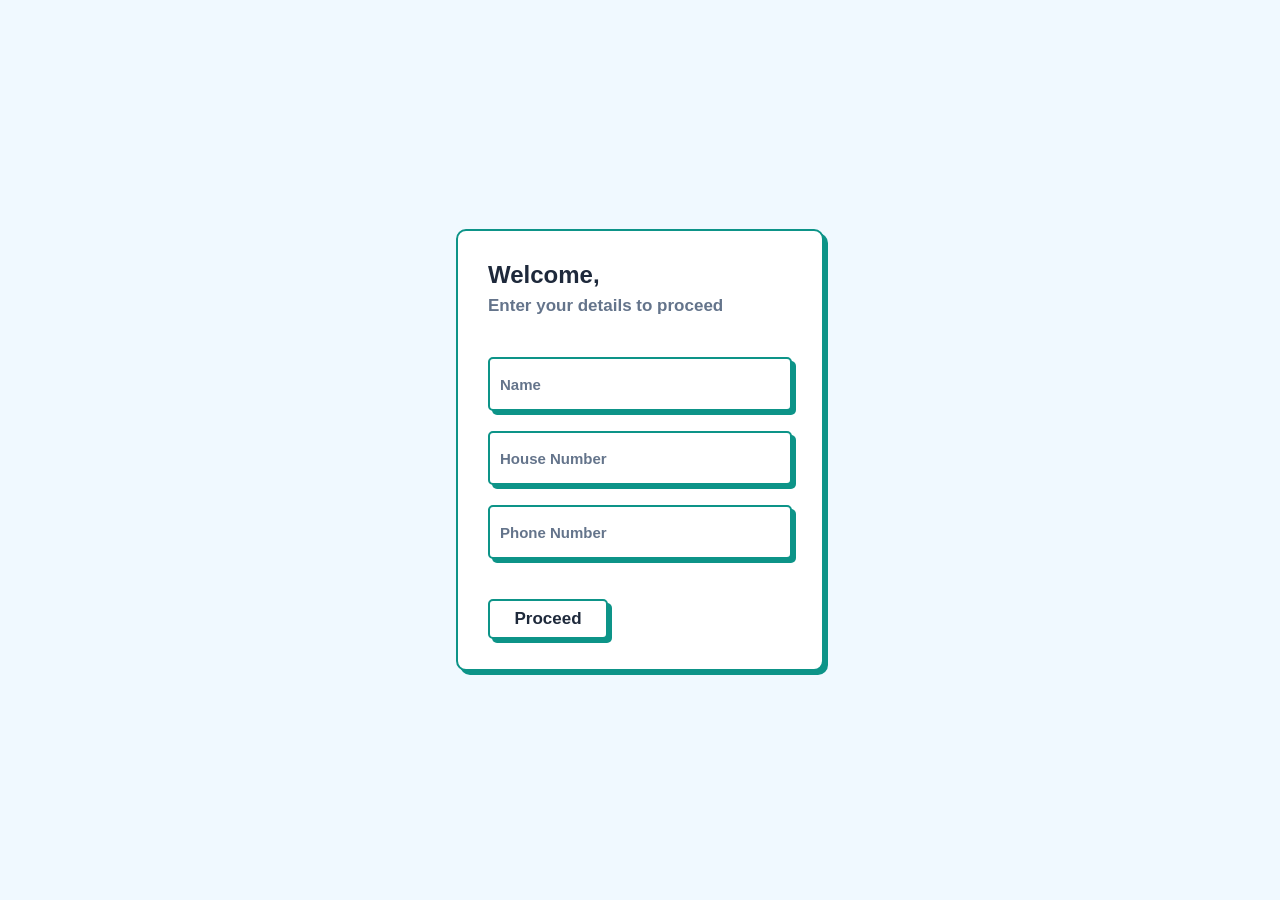
<file: login-client.html>
<!DOCTYPE html>
<html>
<head>
  <title>Client Login</title>
  <style>
    :root {
      --primary: #0d9488;
      --primary-dark: #0f766e;
      --light: #ffffff;
      --dark: #1e293b;
      --gray: #64748b;
      --input-focus: #0f766e;
      --main-color: #0d9488;
    }

    body {
      background-color: #f0f9ff;
      font-family: 'Segoe UI', Tahoma, sans-serif;
      margin: 0;
      padding: 0;
      display: flex;
      justify-content: center;
      align-items: center;
      height: 100vh;
    }

    .form {
      padding: 30px;
      background: var(--light);
      display: flex;
      flex-direction: column;
      align-items: flex-start;
      justify-content: center;
      gap: 20px;
      border-radius: 10px;
      border: 2px solid var(--main-color);
      box-shadow: 4px 4px var(--main-color);
    }

    .title {
      color: var(--dark);
      font-weight: 900;
      font-size: 24px;
      margin-bottom: 20px;
    }

    .title span {
      color: var(--gray);
      font-weight: 600;
      font-size: 17px;
    }

    .input {
      width: 280px;
      height: 40px;
      border-radius: 5px;
      border: 2px solid var(--main-color);
      background-color: var(--light);
      box-shadow: 4px 4px var(--main-color);
      font-size: 15px;
      font-weight: 600;
      color: var(--dark);
      padding: 5px 10px;
      outline: none;
    }

    .input::placeholder {
      color: var(--gray);
    }

    .input:focus {
      border-color: var(--input-focus);
    }

    .button-confirm {
      margin-top: 20px;
      width: 120px;
      height: 40px;
      border-radius: 5px;
      border: 2px solid var(--main-color);
      background-color: var(--light);
      box-shadow: 4px 4px var(--main-color);
      font-size: 17px;
      font-weight: 600;
      color: var(--dark);
      cursor: pointer;
      transition: all 0.3s;
    }

    .button-confirm:active {
      box-shadow: 0px 0px var(--main-color);
      transform: translate(3px, 3px);
    }
  </style>
</head>
<body>
  <form class="form">
    <div class="title">Welcome,<br><span>Enter your details to proceed</span></div>
    <input type="text" placeholder="Name" name="name" class="input">
    <input type="text" placeholder="House Number" name="house-number" class="input">
    <input type="text" placeholder="Phone Number" name="phone-number" class="input">
    <button class="button-confirm">Proceed</button>
  </form>
</body>
</html>
</file>
